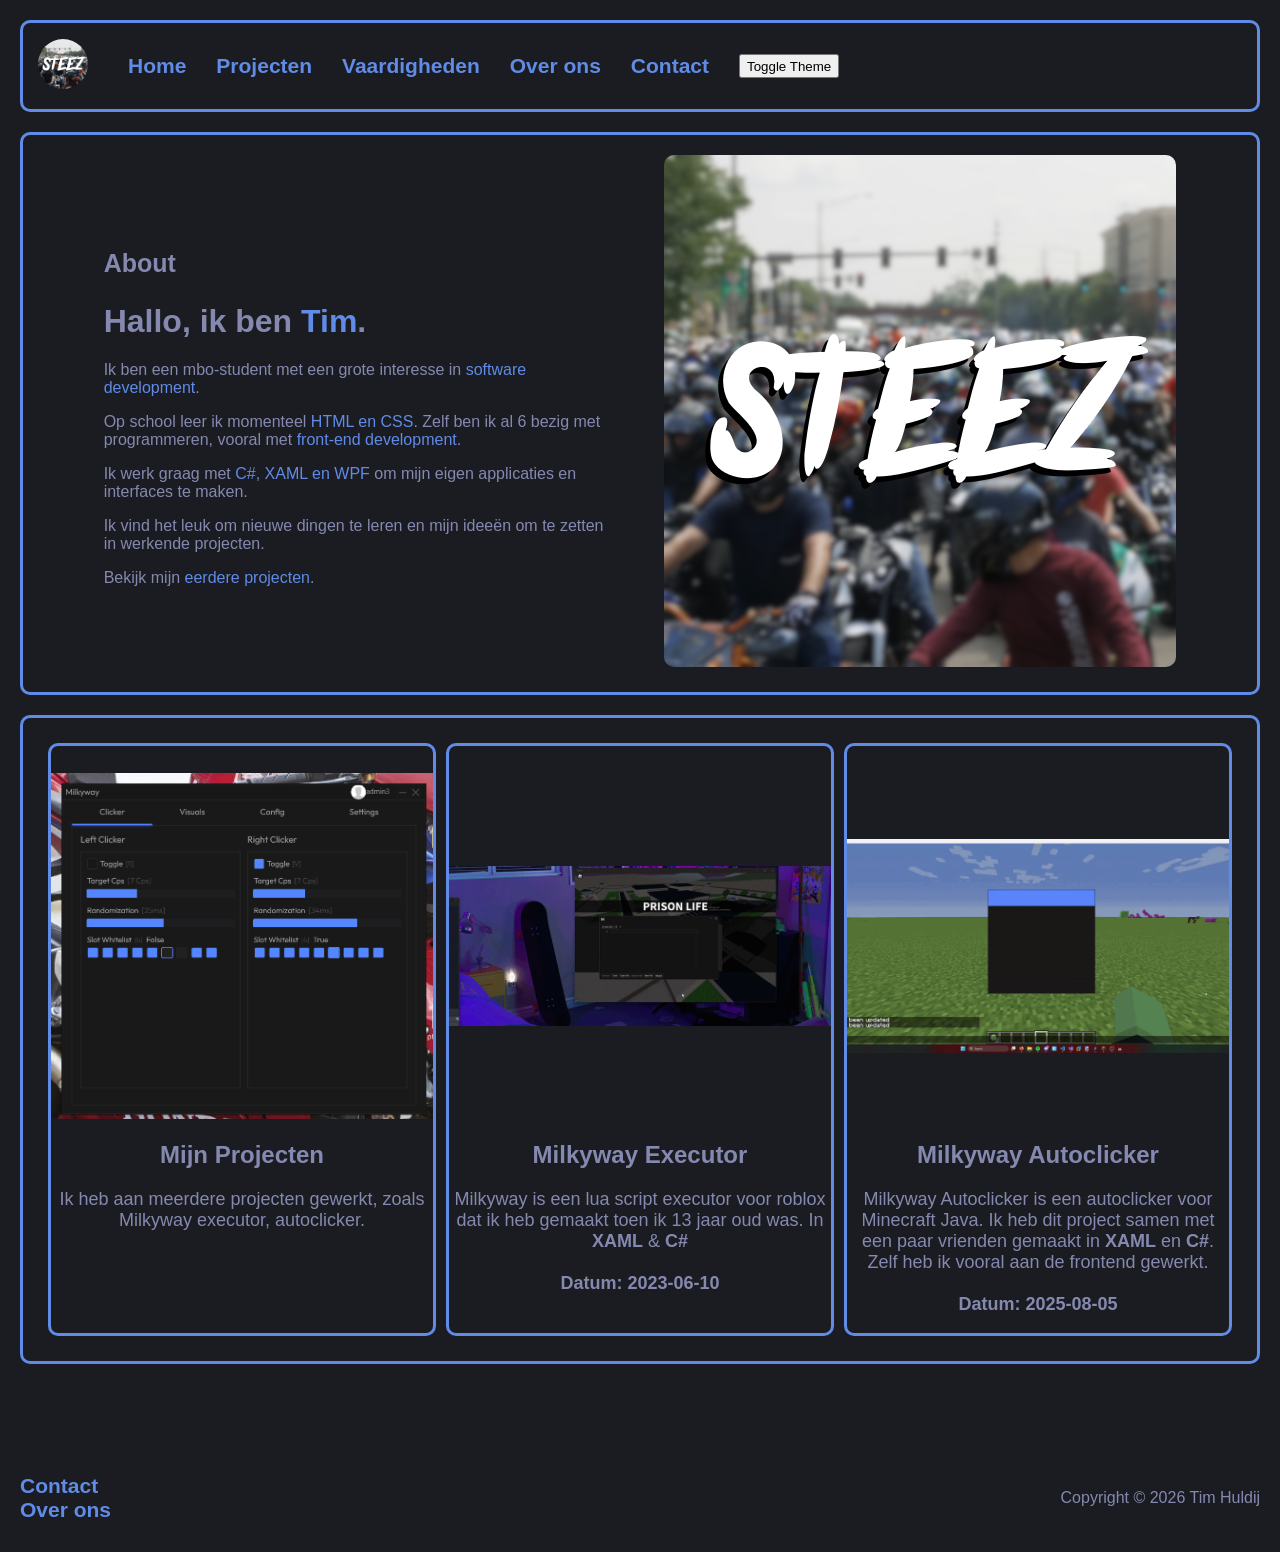
<file: index.html>
<!DOCTYPE html>
<html lang="nl">
    <head>
        <meta charset="UTF-8">
        <title>Portfolio</title>
        <link rel="stylesheet" href="style.css">
        <link rel="icon" type="image/x-icon" href="images/steez.ico">

        <script src="script.js"></script>
        
        <meta name="viewport" content="width=device-width, initial-scale=1.0">

            <!-- Google tag (gtag.js) -->
        <script async src="https://www.googletagmanager.com/gtag/js?id=G-E354M9R1G0"></script>
        <script>
        window.dataLayer = window.dataLayer || [];
        function gtag(){dataLayer.push(arguments);}
        gtag('js', new Date());
        gtag('config', 'G-E354M9R1G0');
        </script>

    </head>

    <body id="home" onload="checkCookie()">
        <nav class="navbar">
                <div class="logo">
                <a href="#home"><img src="images/steez.png" alt="Steez profile picture"></a>
                </div>
                <ul>
                    <li><a href="#home">Home</a></li>
                    <li><a href="#projects">Projecten</a></li>
                    <li><a href="vaardigheden.html">Vaardigheden</a></li>
                    <li><a href="about.html">Over ons</a></li>
                    <li><a href="contact.html">Contact</a></li>
                    <button class="dark-mode-toggle" onclick="toggleTheme()">Toggle Theme</button>
                </ul>

                
            </nav>
        <main>
             <div class="container">
                <div class="intro">
                    <p class="pTitle">About</p>

                    <h1>Hallo, ik ben <span>Tim</span>.</h1>

                    <p>
                        Ik ben een mbo-student met een grote interesse in 
                        <span>software development</span>.
                    </p>    

                    <p> 
                        Op school leer ik momenteel <span>HTML en CSS</span>.
                        Zelf ben ik al 6 bezig met programmeren, vooral met 
                        <span>front-end development</span>.
                    </p>

                    <p>
                        Ik werk graag met <span>C#, XAML en WPF</span> om mijn eigen
                        applicaties en interfaces te maken.
                    </p>

                    <p>
                        Ik vind het leuk om nieuwe dingen te leren en mijn ideeën
                        om te zetten in werkende projecten.
                    </p>

                    <p>Bekijk mijn <a class="normalLinkText" href="#projects">eerdere projecten</a>.</p>
                </div>
                <div class="intro_img">
                    <a href="https://www.youtube.com/@SteezBklf" target="_blank"><img src="images/steez.png" alt="Profile picture"></a>
                </div>
             </div>

             <div class="projectContainer" id="projects">
                    <div class="box"> 
                       <a href="images/mwHome.png" target="_blank"><img src="images/mwHome.png" alt="Milkyway project picture">                        </a>
                        <h2>
                            Mijn Projecten
                        </h2>
                        <p> 
                           Ik heb aan meerdere projecten gewerkt, zoals Milkyway executor, autoclicker.
                        </p>
                    </div>

                    <div class="box"> 
                       <a href="images/milkyway2023.gif" target="_blank"><img class="gifImg" src="images/milkyway2023.gif" alt="Milkyway project 2 picture"></a>
                        
                        
                        <h2>
                            Milkyway Executor
                        </h2>
                        
                        <p>
                            Milkyway is een lua script executor voor roblox dat ik heb gemaakt toen ik 13 jaar oud was.
                            In <strong>XAML</strong> & <strong>C#</strong>


                            <br>
                            <br>
                            <strong>Datum: 2023-06-10</strong>

                        </p>
                    </div>

                  <div class="box"> 
                       <a href="images/milkywayclicker2025.gif" target="_blank"><img class="gifImg" src="images/milkywayclicker2025.gif" alt="Milkyway project 3 picture"></a>
                        <h2>
                            Milkyway Autoclicker
                        </h2>
                        <p> 
                            Milkyway Autoclicker is een autoclicker voor Minecraft Java. Ik heb dit project samen met een paar vrienden gemaakt in <strong>XAML</strong> en <strong>C#</strong>. Zelf heb ik vooral aan de frontend gewerkt.

                            <br>
                            <br>
                            <strong>Datum: 2025-08-05</strong>
                            
                        </p>
                    </div>

                </div>



        </main>
        <footer>
            <div class="footerleft">
                <a href="contact.html">
                    Contact
                </a>
                <a href="about.html">
                    Over ons
                </a>
            </div>
            
            <p class="copyright">
                Copyright &copy; 2026 Tim Huldij
            </p>
        </footer>
    </body>
</html>
</file>
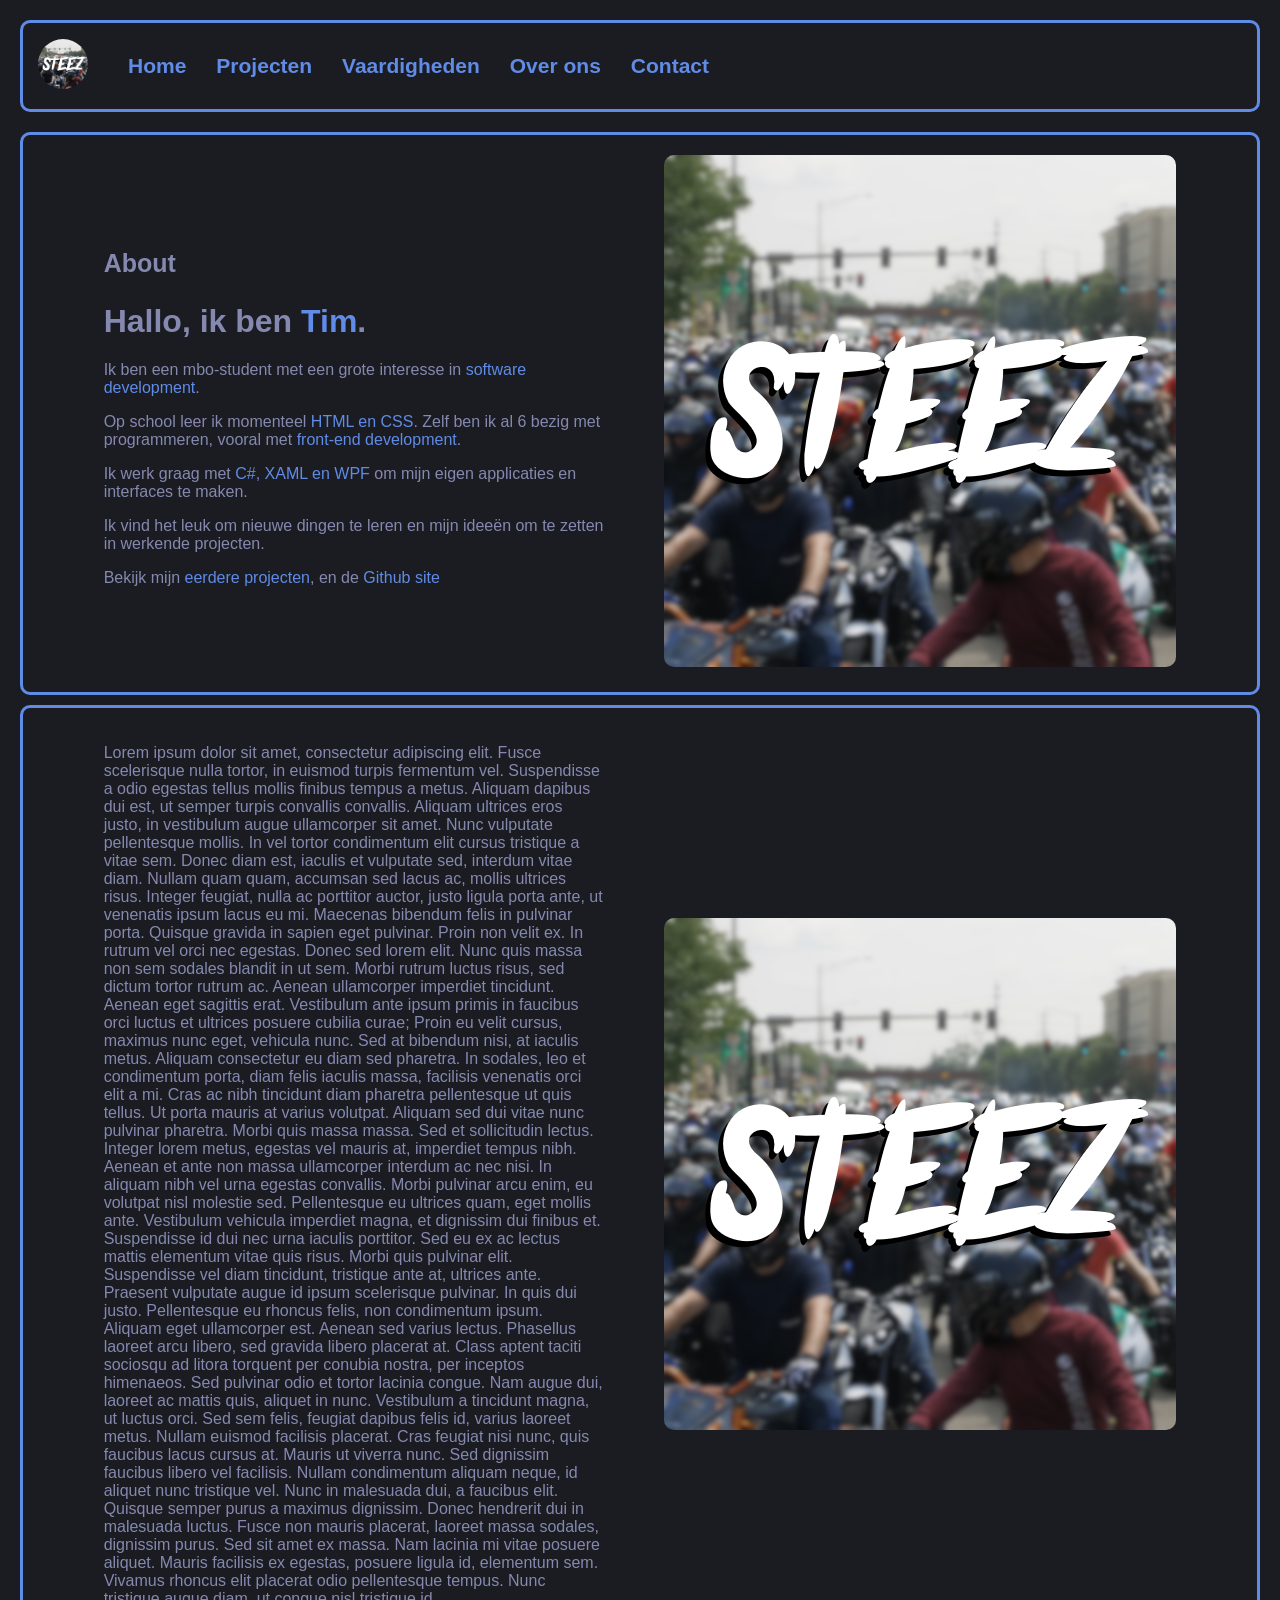
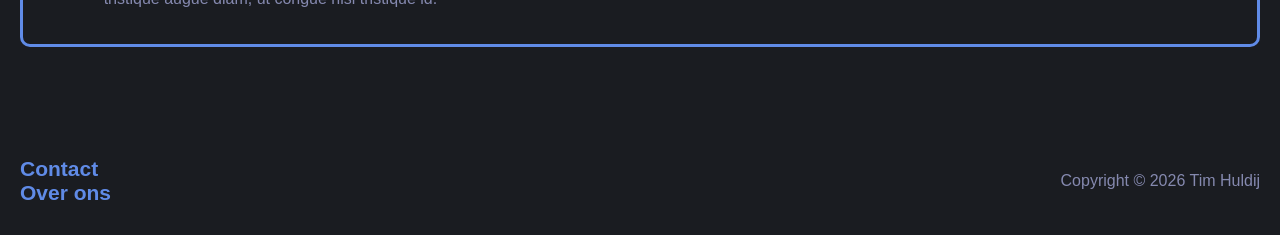
<file: about.html>
<!DOCTYPE html>
<html lang="nl">
    <head>
        <meta charset="UTF-8">
        <title>Portfolio</title>
       <link rel="stylesheet" href="style.css">
        <link rel="icon" type="image/x-icon" href="images/steez.ico">
        <meta name="viewport" content="width=device-width, initial-scale=1.0">
        
            <!-- Google tag (gtag.js) -->
        <script async src="https://www.googletagmanager.com/gtag/js?id=G-E354M9R1G0"></script>
        <script>
        window.dataLayer = window.dataLayer || [];
        function gtag(){dataLayer.push(arguments);}
        gtag('js', new Date());

        gtag('config', 'G-E354M9R1G0');
        </script>

    </head>
    <body id="home">
        <nav class="navbar">
                <div class="logo">
                <a href="#home"><img src="images/steez.png" alt="Steez profile picture"></a>
                </div>
                <ul>
                    <li><a href="index.html">Home</a></li>
                    <li><a href="index.html#projects">Projecten</a></li>
                    <li><a href="vaardigheden.html">Vaardigheden</a></li>
                    <li><a href="about.html">Over ons</a></li>
                    <li><a href="contact.html">Contact</a></li>
                </ul>
            </nav>
        
        <main>
             <div class="container">
                <div class="intro">
                    <p class="pTitle">About</p>

                    <h1>Hallo, ik ben <span>Tim</span>.</h1>

                    <p>
                        Ik ben een mbo-student met een grote interesse in 
                        <span>software development</span>.
                    </p>    

                    <p>
                        Op school leer ik momenteel <span>HTML en CSS</span>.
                        Zelf ben ik al 6 bezig met programmeren, vooral met 
                        <span>front-end development</span>.
                    </p>

                    <p>
                        Ik werk graag met <span>C#, XAML en WPF</span> om mijn eigen
                        applicaties en interfaces te maken.
                    </p>

                    <p>
                        Ik vind het leuk om nieuwe dingen te leren en mijn ideeën
                        om te zetten in werkende projecten.
                    </p>

                    <p>Bekijk mijn <a class="normalLinkText" href="index.html#projects">eerdere projecten</a>, en de <a class="normalLinkText" href="https://timhuldij.github.io/" target="_blank"> Github site </a></p>
                </div>


                <div class="intro_img">
                    <a href="https://www.youtube.com/@SteezBklf" target="_blank"><img src="images/steez.png" alt="Profile picture"></a>
                </div>
             </div>

             <div class="container" id="aboutbox">
                    <p>
                         Lorem ipsum dolor sit amet, consectetur adipiscing elit. Fusce scelerisque nulla tortor, in euismod turpis fermentum vel. Suspendisse a odio egestas tellus mollis finibus tempus a metus. Aliquam dapibus dui est, ut semper turpis convallis convallis. Aliquam ultrices eros justo, in vestibulum augue ullamcorper sit amet. Nunc vulputate pellentesque mollis. In vel tortor condimentum elit cursus tristique a vitae sem. Donec diam est, iaculis et vulputate sed, interdum vitae diam. Nullam quam quam, accumsan sed lacus ac, mollis ultrices risus. Integer feugiat, nulla ac porttitor auctor, justo ligula porta ante, ut venenatis ipsum lacus eu mi. Maecenas bibendum felis in pulvinar porta. Quisque gravida in sapien eget pulvinar. Proin non velit ex. In rutrum vel orci nec egestas. Donec sed lorem elit. Nunc quis massa non sem sodales blandit in ut sem. Morbi rutrum luctus risus, sed dictum tortor rutrum ac.

Aenean ullamcorper imperdiet tincidunt. Aenean eget sagittis erat. Vestibulum ante ipsum primis in faucibus orci luctus et ultrices posuere cubilia curae; Proin eu velit cursus, maximus nunc eget, vehicula nunc. Sed at bibendum nisi, at iaculis metus. Aliquam consectetur eu diam sed pharetra. In sodales, leo et condimentum porta, diam felis iaculis massa, facilisis venenatis orci elit a mi. Cras ac nibh tincidunt diam pharetra pellentesque ut quis tellus. Ut porta mauris at varius volutpat. Aliquam sed dui vitae nunc pulvinar pharetra. Morbi quis massa massa. Sed et sollicitudin lectus. Integer lorem metus, egestas vel mauris at, imperdiet tempus nibh. Aenean et ante non massa ullamcorper interdum ac nec nisi.

In aliquam nibh vel urna egestas convallis. Morbi pulvinar arcu enim, eu volutpat nisl molestie sed. Pellentesque eu ultrices quam, eget mollis ante. Vestibulum vehicula imperdiet magna, et dignissim dui finibus et. Suspendisse id dui nec urna iaculis porttitor. Sed eu ex ac lectus mattis elementum vitae quis risus. Morbi quis pulvinar elit. Suspendisse vel diam tincidunt, tristique ante at, ultrices ante. Praesent vulputate augue id ipsum scelerisque pulvinar.

In quis dui justo. Pellentesque eu rhoncus felis, non condimentum ipsum. Aliquam eget ullamcorper est. Aenean sed varius lectus. Phasellus laoreet arcu libero, sed gravida libero placerat at. Class aptent taciti sociosqu ad litora torquent per conubia nostra, per inceptos himenaeos. Sed pulvinar odio et tortor lacinia congue. Nam augue dui, laoreet ac mattis quis, aliquet in nunc. Vestibulum a tincidunt magna, ut luctus orci. Sed sem felis, feugiat dapibus felis id, varius laoreet metus. Nullam euismod facilisis placerat. Cras feugiat nisi nunc, quis faucibus lacus cursus at. Mauris ut viverra nunc.

Sed dignissim faucibus libero vel facilisis. Nullam condimentum aliquam neque, id aliquet nunc tristique vel. Nunc in malesuada dui, a faucibus elit. Quisque semper purus a maximus dignissim. Donec hendrerit dui in malesuada luctus. Fusce non mauris placerat, laoreet massa sodales, dignissim purus. Sed sit amet ex massa. Nam lacinia mi vitae posuere aliquet. Mauris facilisis ex egestas, posuere ligula id, elementum sem. Vivamus rhoncus elit placerat odio pellentesque tempus. Nunc tristique augue diam, ut congue nisl tristique id. 
                    </p>

                    <div class="intro_img">
                        <a href="https://www.youtube.com/@SteezBklf" target="_blank"><img src="images/steez.png" alt="Profile picture"></a>
                    </div>
            </div>



        </main>
        <footer>
            <div class="footerleft">
                <a href="contact.html">
                    Contact
                </a>
                <a href="about.html">
                    Over ons
                </a>
            </div>
            
            <p class="copyright">
                Copyright &copy; 2026 Tim Huldij
            </p>
        </footer>
    </body>
</html>
</file>
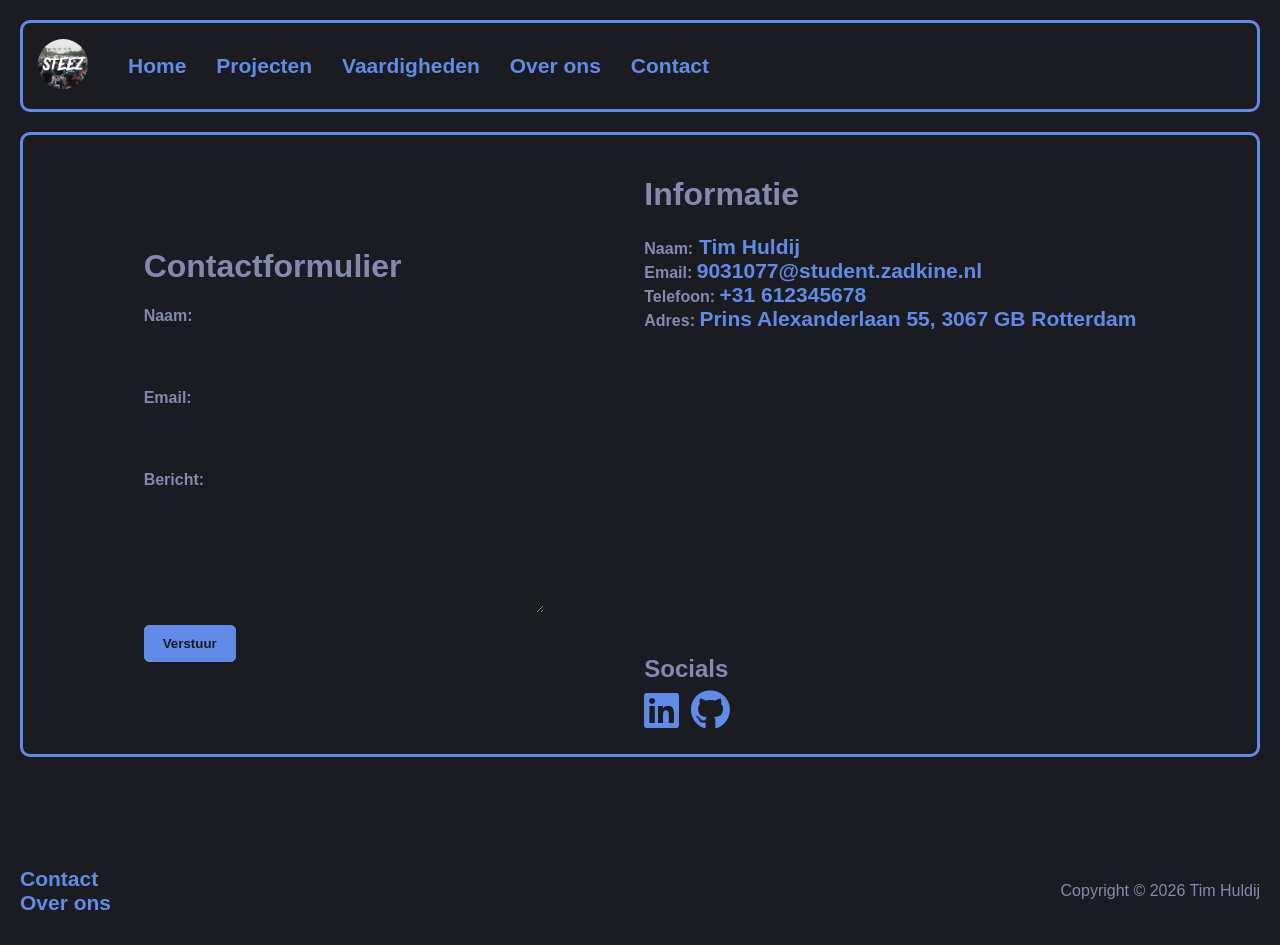
<file: contact.html>
<!DOCTYPE html>
<html lang="nl">
    <head>
        <meta charset="UTF-8">
        <meta name="viewport" content="width=device-width, initial-scale=1">
         <link rel="icon" type="image/x-icon" href="images/steez.ico">
        <meta name="viewport" content="width=device-width, initial-scale=1.0">
        
        <title>Portfolio</title>
        <link rel="stylesheet" href="style.css">
        <link rel="stylesheet" href="https://cdnjs.cloudflare.com/ajax/libs/font-awesome/5.15.3/css/all.min.css">

    </head>
    <body id="home">
        <nav class="navbar">
                <div class="logo">
                <a href="index.html"><img src="images/steez.png" alt="Steez profile picture"></a>
                </div>
                <ul>
                    <li><a href="index.html">Home</a></li>
                    <li><a href="index.html#projects">Projecten</a></li>
                    <li><a href="vaardigheden.html">Vaardigheden</a></li>
                    <li><a href="about.html">Over ons</a></li>
                    <li><a href="contact.html">Contact</a></li>
                </ul>
            </nav>
        
       <main>
            <div class="container">
                <div id="about" class="intro">
                    <h1>Contactformulier</h1>
                    <form>
                        <label for="name">Naam:</label>
                        <input type="text" id="name" name="name" required>

                        <label for="email">Email:</label>
                        <input type="email" id="email" name="email" required>

                        <label for="message">Bericht:</label>
                        <textarea id="message" name="message" rows="5" required></textarea>

                        <button type="submit">Verstuur</button>
                    </form>                    
                </div>
                <div id="info">
                    <h1>Informatie</h1>
                    <div class="contactContainer">
                        <p>
                            <strong>Naam:</strong><a href=""> Tim Huldij</a> <br>
                            <strong>Email:</strong> <a href="mailto:9031077@student.zadkine.nl">9031077@student.zadkine.nl</a> <br>
                            <strong>Telefoon:</strong> <a href="tel:+31612345678">+31 612345678</a> <br>
                            <strong>Adres:</strong> <a href="https://maps.app.goo.gl/6qbuU3aUzNkdxEcz8" target="_blank">Prins Alexanderlaan 55, 3067 GB Rotterdam</a> <br>
                            <iframe src="https://www.google.com/maps/embed?pb=!1m18!1m12!1m3!1d78674.36224433566!2d4.470095890994859!3d51.95996269961942!2m3!1f0!2f0!3f0!3m2!1i1024!2i768!4f13.1!3m3!1m2!1s0x47c5cd3c66c593ad%3A0x37ff53ecda71ac07!2sTechniek%20College%20Rotterdam!5e0!3m2!1snl!2snl!4v1790926557421!5m2!1snl!2snl" width="400" height="300" style="border:0;" allowfullscreen="" loading="lazy" referrerpolicy="strict-origin-when-cross-origin"></iframe>
                        </p>
                    </div>

                    <h2>Socials</h2>
                    <div class="infoContainer">
                        <a href="https://www.linkedin.com/in/timhuldij" target="_blank" title="LinkedIn"><i class="fab fa-linkedin icon"></i></a>
                        <a href="https://www.github.com/timhuldij" target="_blank" title="Github"><i class="fab fa-github icon"></i></a>
                    </div>
                </div>
            </div>
         </main>


       <footer>
            <div class="footerleft">
                <a href="contact.html">
                    Contact
                </a>
                <a href="about.html">
                    Over ons
                </a>
            </div>
            
            <p class="copyright">
                Copyright &copy; 2026 Tim Huldij
            </p>
        </footer>
    </body>
</html>
</file>
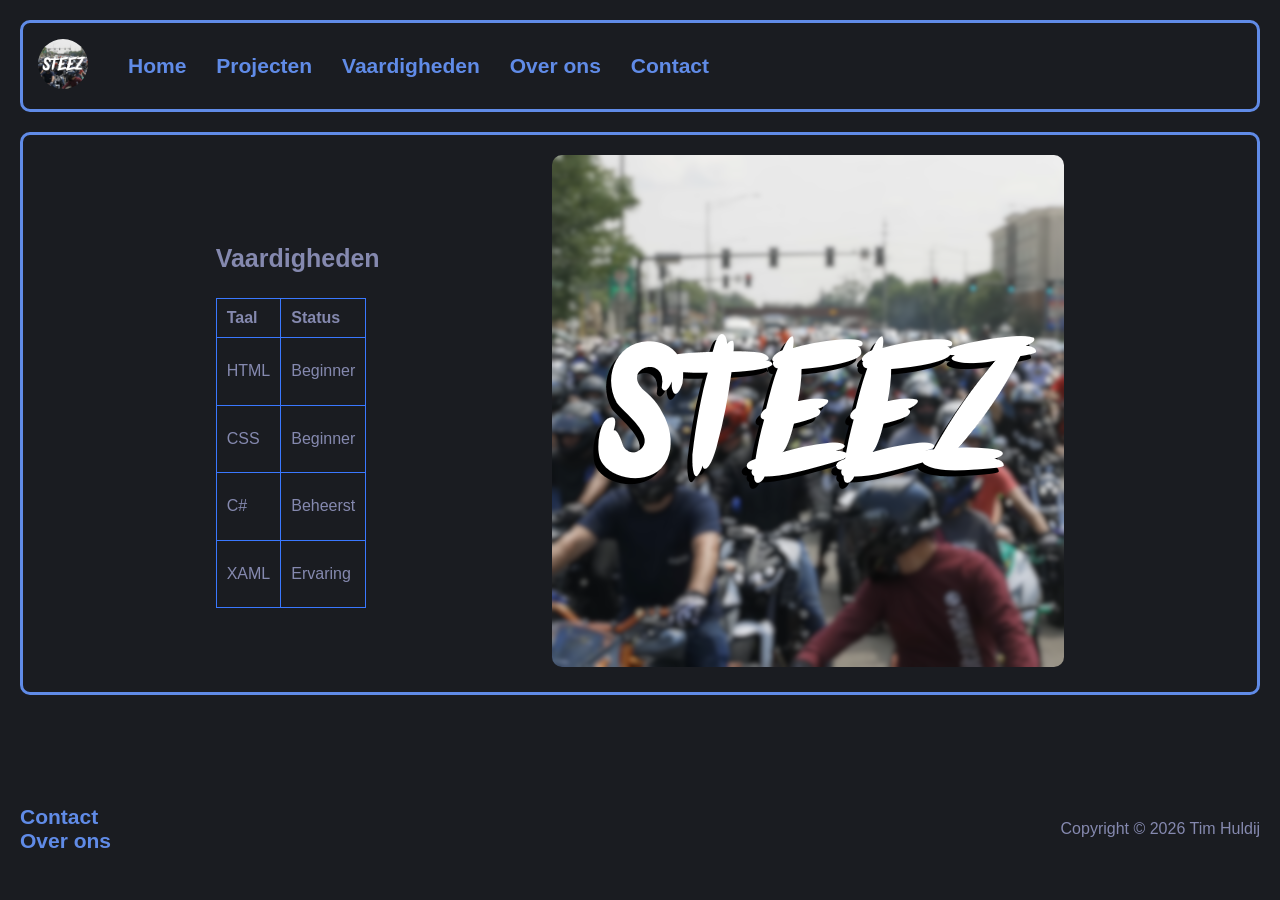
<file: vaardigheden.html>
<!DOCTYPE html>
<html lang="nl">
    <head>
        <meta charset="UTF-8">
        <title>Portfolio</title>
       <link rel="stylesheet" href="style.css">
        <link rel="icon" type="image/x-icon" href="images/steez.ico">
        <meta name="viewport" content="width=device-width, initial-scale=1.0">
        
            <!-- Google tag (gtag.js) -->
        <script async src="https://www.googletagmanager.com/gtag/js?id=G-E354M9R1G0"></script>
        <script>
        window.dataLayer = window.dataLayer || [];
        function gtag(){dataLayer.push(arguments);}
        gtag('js', new Date());

        gtag('config', 'G-E354M9R1G0');
        </script>

    </head>
    <body id="home">
        <nav class="navbar">
                <div class="logo">
                <a href="#home"><img src="images/steez.png" alt="Steez profile picture"></a>
                </div>
                <ul>
                    <li><a href="index.html">Home</a></li>
                    <li><a href="index.html#projects">Projecten</a></li>
                    <li><a href="vaardigheden.html">Vaardigheden</a></li>
                    <li><a href="about.html">Over ons</a></li>
                    <li><a href="contact.html">Contact</a></li>
                </ul>
            </nav>
        
        <main>
             <div class="container">
                <div class="intro">
                    <p class="pTitle">Vaardigheden</p>
                    <table>
            <thead>
                <tr>
                    <th>Taal</th>
                    <th>Status</th>
                </tr>
            </thead>

            <tbody>
                <tr>
                    <td>HTML</td>
                    <td>Beginner</td>
                </tr>

                <tr>
                    <td>CSS</td>
                    <td>Beginner</td>
                </tr>

                 <tr>
                    <td>C#</td>
                    <td>Beheerst</td>
                </tr>

                 <tr>
                    <td>XAML</td>
                    <td>Ervaring</td>
                </tr>
            </tbody>
        </table>
    </div>

            <div class="intro_img">
                <a href="https://www.youtube.com/@SteezBklf" target="_blank"><img src="images/steez.png" alt="Profile picture"></a>
            </div>
            </div>
        </main>
        <footer>
            <div class="footerleft">
                <a href="contact.html">
                    Contact
                </a>
                <a href="about.html">
                    Over ons
                </a>
            </div>
            
            <p class="copyright">
                Copyright &copy; 2026 Tim Huldij
            </p>
        </footer>
    </body>
</html>
</file>
<file: style.css>
body {
    margin: 0;
    font-family:'Segoe UI', Tahoma, Geneva, Verdana, sans-serif;
    color: #8589af;
    background-color: #1a1c21;
}

.light-mode {
    background-color: #c3c7cb;

}

.light-mode > nav {
    background-color: #c3c7cb;
}

a {
    text-decoration: none;
    font-size: 21px;
    font-weight: bold;
}

.normalLinkText{
    text-decoration: none;
    font-size: 16px;
    font-weight: normal;  
}

p{
    max-width: 500px;
}

nav {
    padding: 15px 15px;
    background-color: #1a1c21;
    display: flex;
    justify-content: flex-start;
    align-items: center;
    margin: 20px;
    border-style:solid;
    border-color: #608be7;
    border-radius: 10px;
    position: sticky;
    top: 0;
}

nav ul {
    list-style: none;
    display: flex;
    gap: 30px;
}

nav ul li{
    position: relative;
}

.container{
    display: flex;
	flex-direction: row;
    flex-wrap: nowrap;
	justify-content: space-evenly;
    align-items: center;
    margin: 10px 20Px;
    padding: 20px;
    border-style:solid;
    border-color: #608be7;
    border-radius: 10px;
}

.container img{
    border-radius: 10px;
}

.box{
    border-style:solid;
    border-color: #608be7;
    border-radius: 10px;
    width: 90%;
    margin: 5px; 
}

.projectContainer{
    display: flex;
    flex-direction: row;
    justify-content: space-evenly;
    margin: 20px 20Px;
    padding: 20px;
    border-style:solid;
    border-color: #608be7;
    border-radius: 10px;
}

.projectContainer img{
    display: flex;
    height: auto;
    width: 350px;
    justify-items: center;
    margin-top: 25px; 

}

.projectContainer p {
    text-align: center;
    font-size: 18px; 
}

.projectContainer h2 {
    text-align: center; 
}

.logo img{
    height: 50px;
    width: 50px;
    border-radius: 50%;
}

.logo img:hover{
    height: 50px;
    width: 50px;
    border-radius: 15%;
}

a:link {
   color: #608be7;
}

a:visited {
   color: #608be7;
}

a link {
   color: #608be7;
}

a:hover{
    color: #3a78ff;
}

.pTitle {
    font-size: 25px;
    font-weight: bold;
}

.box img{
    width: 100%;
    max-width: 500px;
    height: 350px;
    object-fit: contain;
}

span{
    color: #608be7;
}

footer{
    display: flex;
    align-items: center;
    gap: 24px;
    margin-top: 80px;
    padding: 30px 20px;
    text-align: left;
    border-top: 1px;
}

.copyright {
    margin: 0 0 0 auto;
    text-align: right;
}

.footerleft {
    display: flex;
    flex-direction: column;
    width: auto;
}


form {
    display: flex;
    flex-direction: column;
    gap: 12px;
    width: 400px;
    max-width: 520px;
}

form label {
    color: #8589af;
    font-weight: bold;
}

form input:not([type="radio"]):not([type="checkbox"]),
form textarea,
form select {
    box-sizing: border-box;
    width: 100%;
    padding: 11px 12px;
    border: 1px;
    border-radius: 5px;
    background-color: #1a1c21;
    color: #8589af;
    font: inherit;
}

form input:focus,
form textarea:focus,
form select:focus {
    outline: 2px solid #608be7;
    outline-offset: 2px;
}
form textarea {
    max-width: 600px;
}
form button,
form input[type="submit"] {
    align-self: flex-start;
    padding: 10px 18px;
    border: 1px solid #608be7;
    border-radius: 5px;
    background-color: #608be7;
    color: #16191D;
    font-weight: bold;
}
form button:hover,
form input[type="submit"]:hover {
    background-color: #3a78ff;
    border-color: #3a78ff;
}

.infoContainer {
    display: flex;
    flex-direction: row;
    gap: 12px;
    max-width: 520px;
}

#info h2 {
    margin-bottom: 6px;
}

.infoContainer > a {
    font-size: 40px;
}

iframe {
    width: 100%;
    height: 300px;
}

.gifImg {
    cursor: pointer;

}

table {
    flex: 1;
    border: 1px solid #3a78ff;
    border-collapse: collapse;
    height: 310px;

}

th, td {
    border: 1px solid #3a78ff;
    padding: 10px;
    text-align: left;
}

@media (max-width: 950px) { 
    .container {
        display: flex; 
        flex-direction: row;
        align-items: left;
    }

    .container img {
        display: block;
        width: min(350px, 100%);
        height: auto; 
        margin: 25px auto 0;
        border-radius: 10px; 
    }

    .projectContainer {
        flex-direction: column; 
        align-items: center;
    }

    .projectContainer img {
        display: block;
        width: min(350px, 100%);
        height: auto;
        margin: 25px auto 0; 
    }

    nav {
    flex-direction: column;
    align-items: center;
    position:relative;
}

    nav ul {
    flex-direction: column;
    align-items: center;
    gap: 20px;
    margin: 15px 0 0;
    padding: 0;
    }

    form {
        width: 100%; 
    }

    #home main > .container {
        box-sizing: border-box;
        flex-direction: column;
        align-items: stretch;
        gap: 24px;
    }

    #home main > .container > .intro,
    #home main > .container > #info {
        box-sizing: border-box;
        min-width: 0;
        width: 100%;
    }

    #home main > .container form {
        box-sizing: border-box;
        max-width: none;
    }

    #info a {
        overflow-wrap: anywhere;
    }

    #info iframe {
        display: block;
        max-width: 100%;
    }
}
</file>
